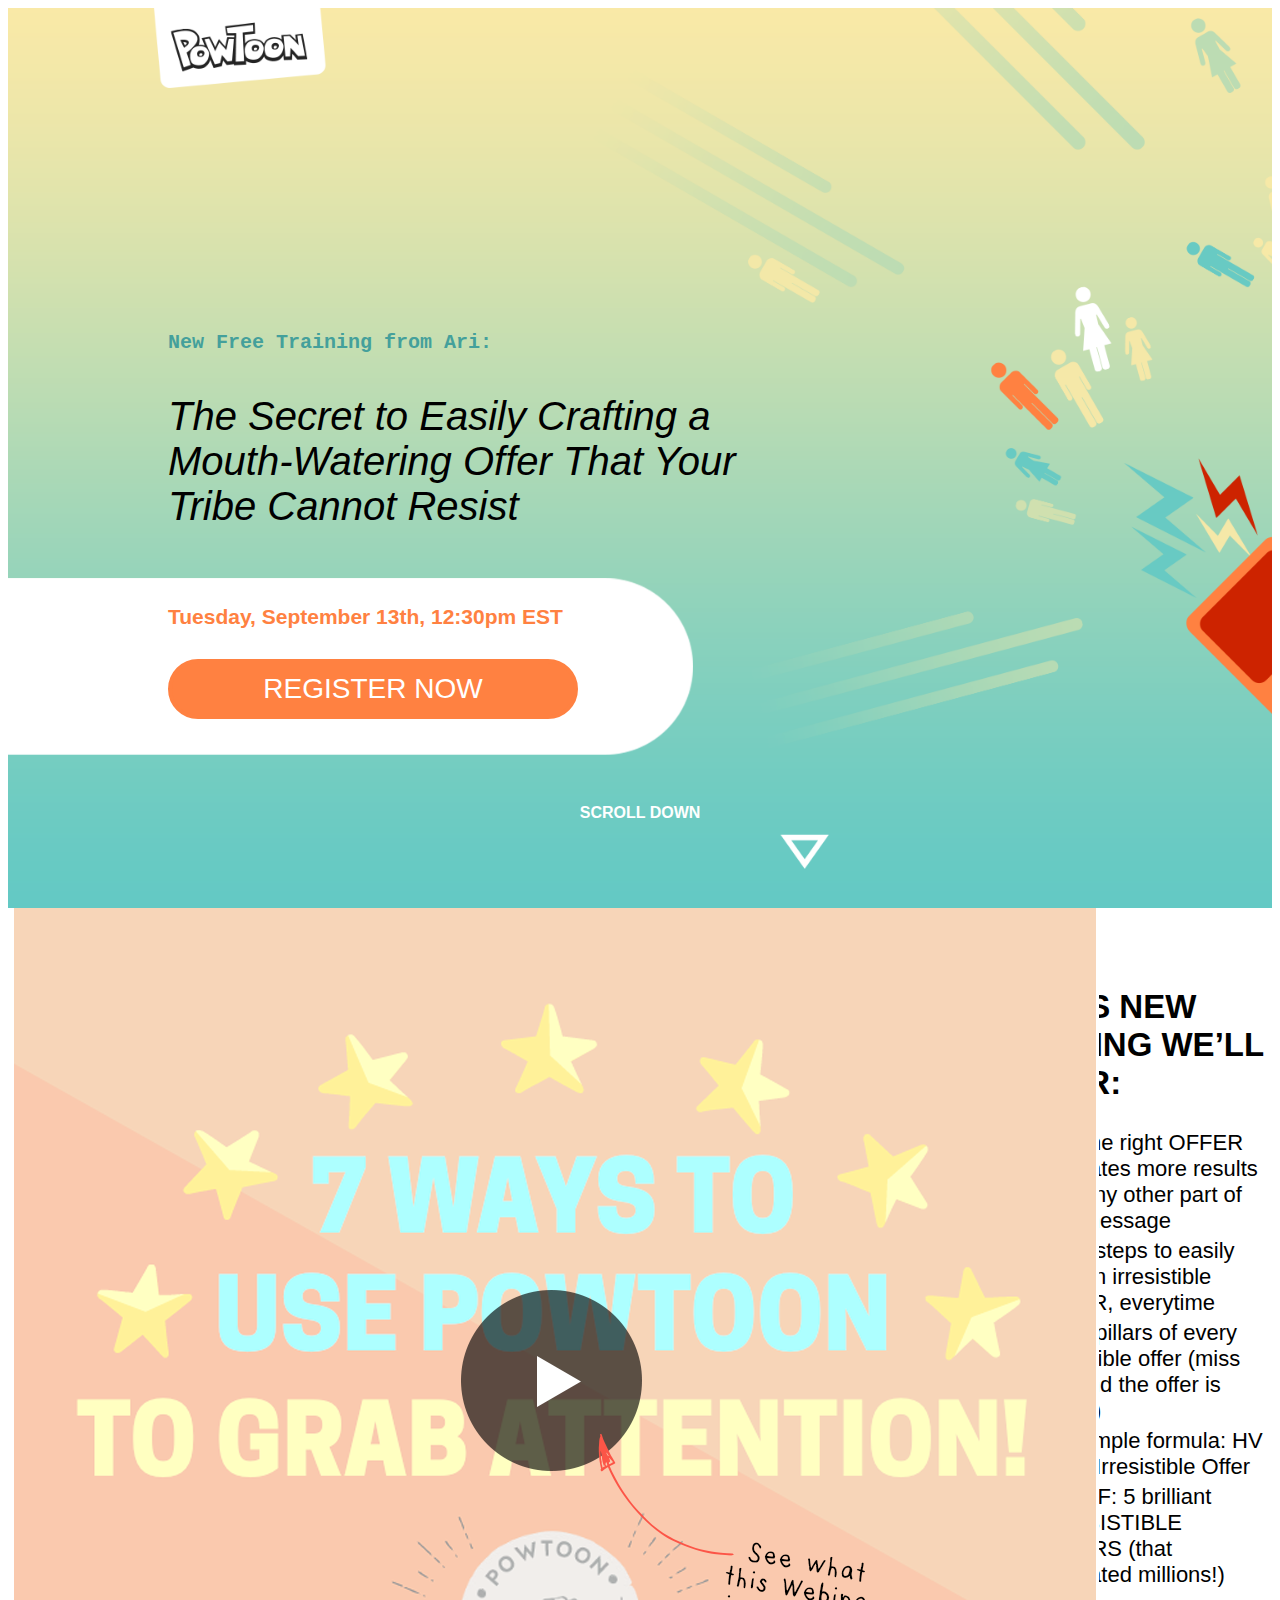
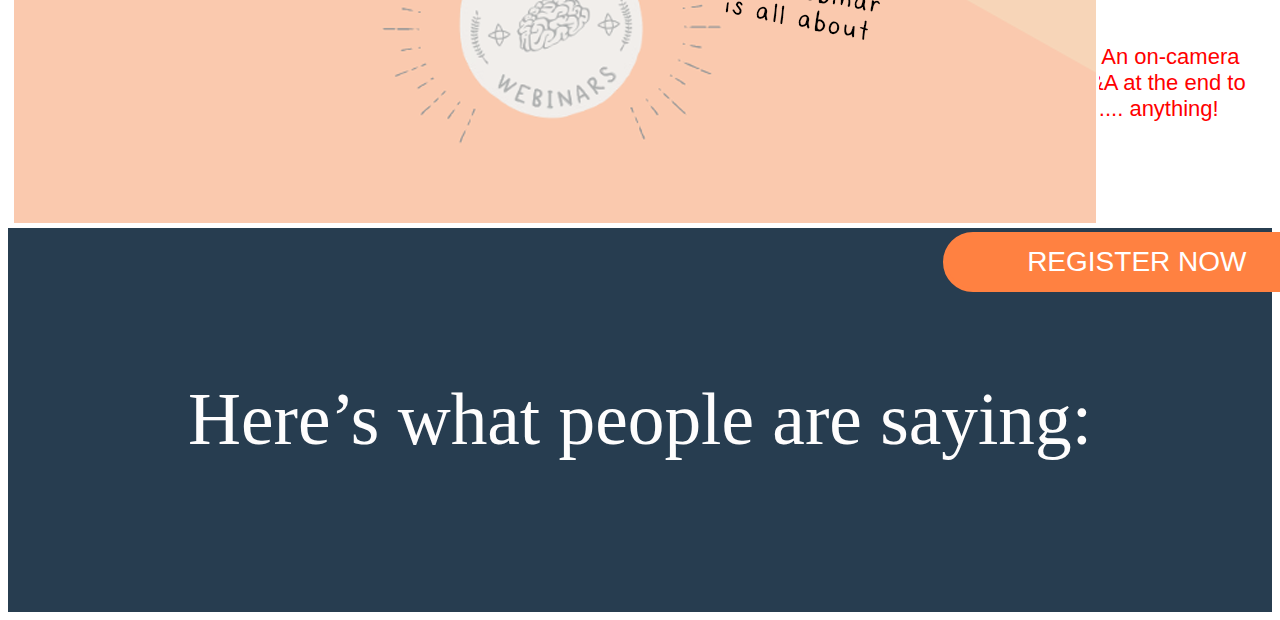
<file: index.html>
<!DOCTYPE html>
<html lang="en">
<head>
    <meta charset="UTF-8">
    <title>Powtoon</title>
    <link rel="stylesheet" href="//cdn.materialdesignicons.com/3.0.39/css/materialdesignicons.min.css">
    <link rel="stylesheet" href="css/111.css">

</head>

<body>
<div class="header">

    <!--div class="fons111.png" style="background-image: url(images/fons111.png)" -->

    <div class="fons111.png_content">
        <div class="top-block">
            <h1 class="block1">New Free Training from Ari:</h1>
            <p class="block2">The Secret to Easily Crafting
                a Mouth-Watering Offer
                That Your Tribe Cannot Resist
            </p>
        </div>
        <div class="bottom-block">
            <h2 class="data">Tuesday, September 13th, 12:30pm EST
            </h2>
            <div class="regist">REGISTER NOW
                <!--a href="" target="_blank">Ссылка откроется в новом окне</a>-->

            </div>
        </div>
        <h3 class="SCROLL">SCROLL DOWN
        </h3>
        <i class="mdi mdi-triangle-outline element"></i>

    </div>
</div>


<div>

    <div class="center-block">
        <div class="video">
            <!--img src="./images/video.png" alt="Vide"-->
            <!--<a href="">Ссылка откроется в этом окне</a> или
                <a href="" target="_blank">Ссылка откроется в новом окне</a>-->

            <img src="./images/video.png">
        </div>
        <div class="registration">

            <h4 class="text"> In this new training
                we’ll cover:</h4>
            <ul class="text1">
                <li> Why the right OFFER generates more results than any other part of your message</li>
                <li> The 6 steps to easily craft an irresistible OFFER, everytime</li>
                <li>The 3 pillars of every irresistible offer (miss one and the offer is boring)</li>
                <li> The simple formula: HV + LI = Irresistible Offer</li>
                <li>PROOF: 5 brilliant IRRESISTIBLE OFFERS (that generated millions!)</li>

            </ul>

            <ul class="herch">
                <li>PLUS! An on-camera live Q&A at the end to ask Ari.... anything!</li>
            </ul>
            <p class="regist2">REGISTER NOW
                <!--<a href="">Ссылка откроется в этом окне</a> или
                <a href="" target="_blank">Ссылка откроется в новом окне</a>-->

            </p>
        </div>
    </div>


    <div id="footer">
        Here’s what people are saying:
        <!--<a href="">Ссылка откроется в этом окне</a> или
        <a href="" target="_blank">Ссылка откроется в новом окне</a>-->
    </div>
</div>
</body>

</html>
</file>
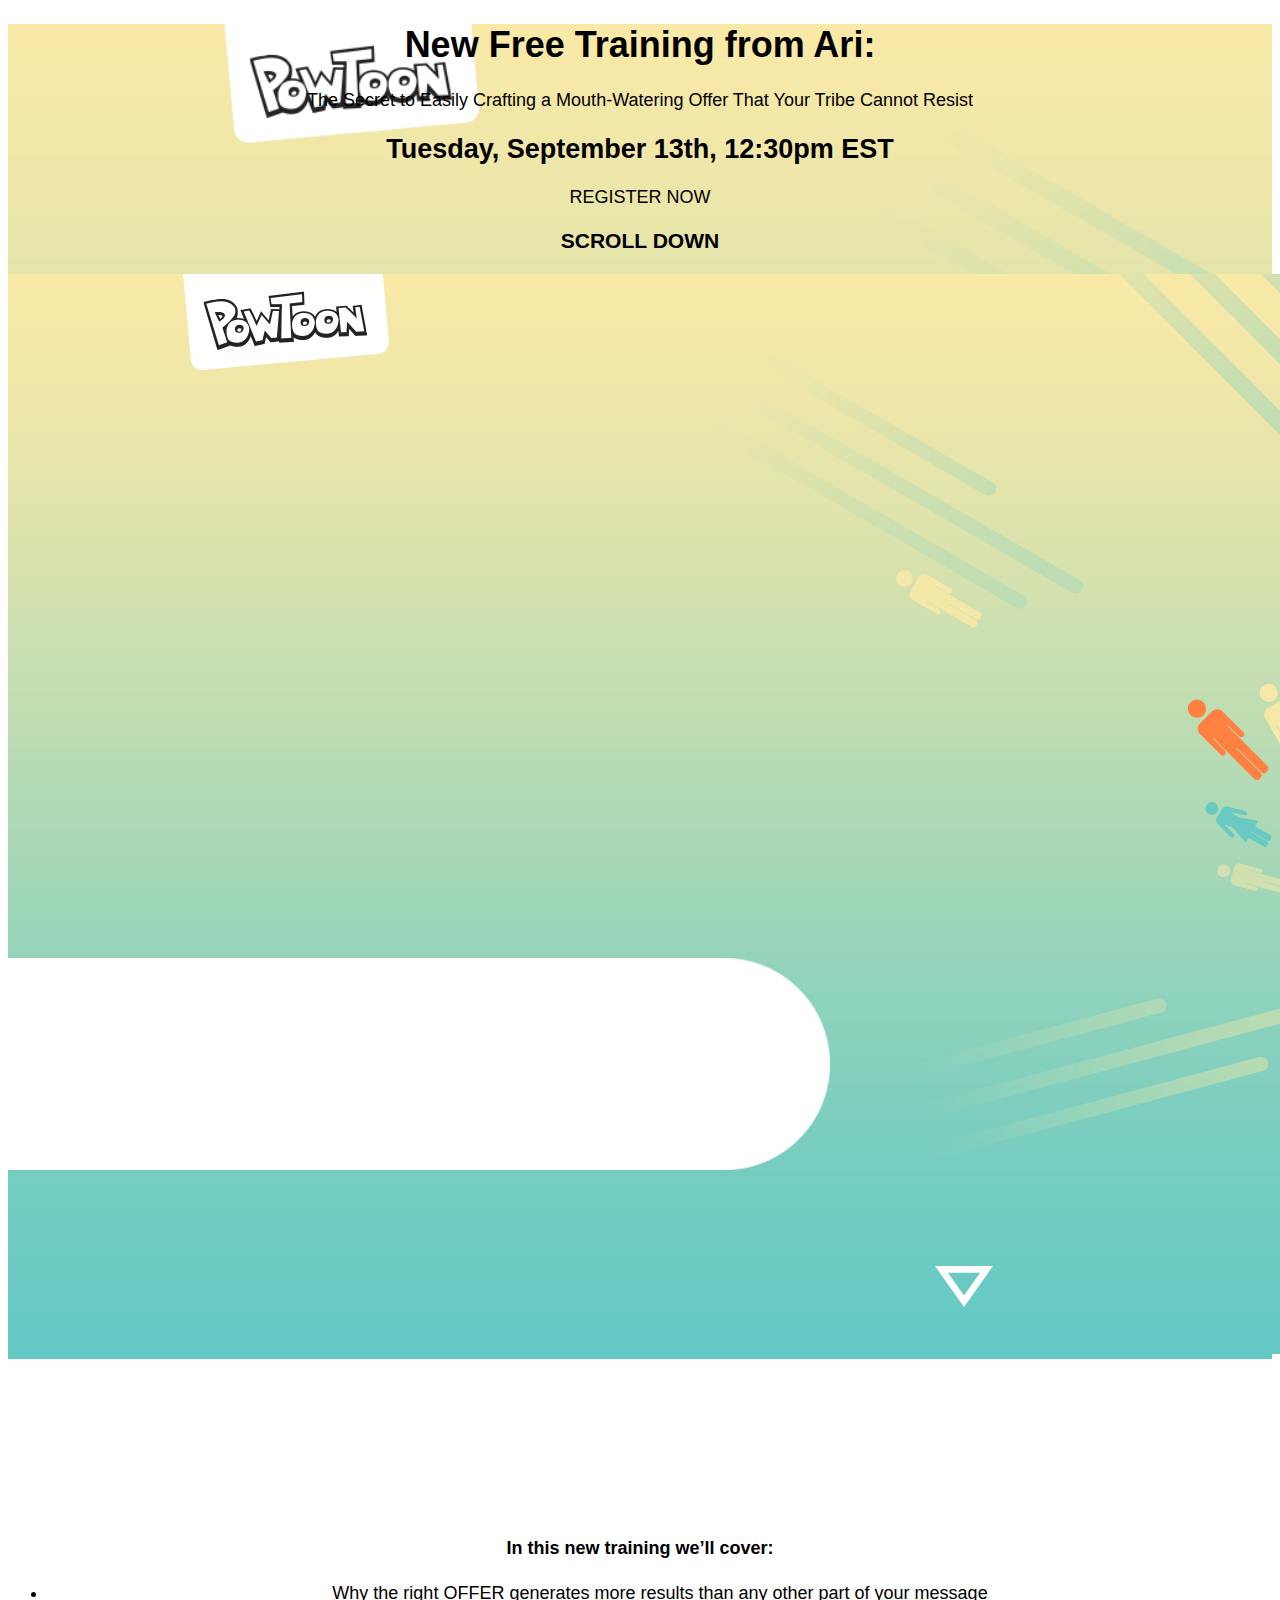
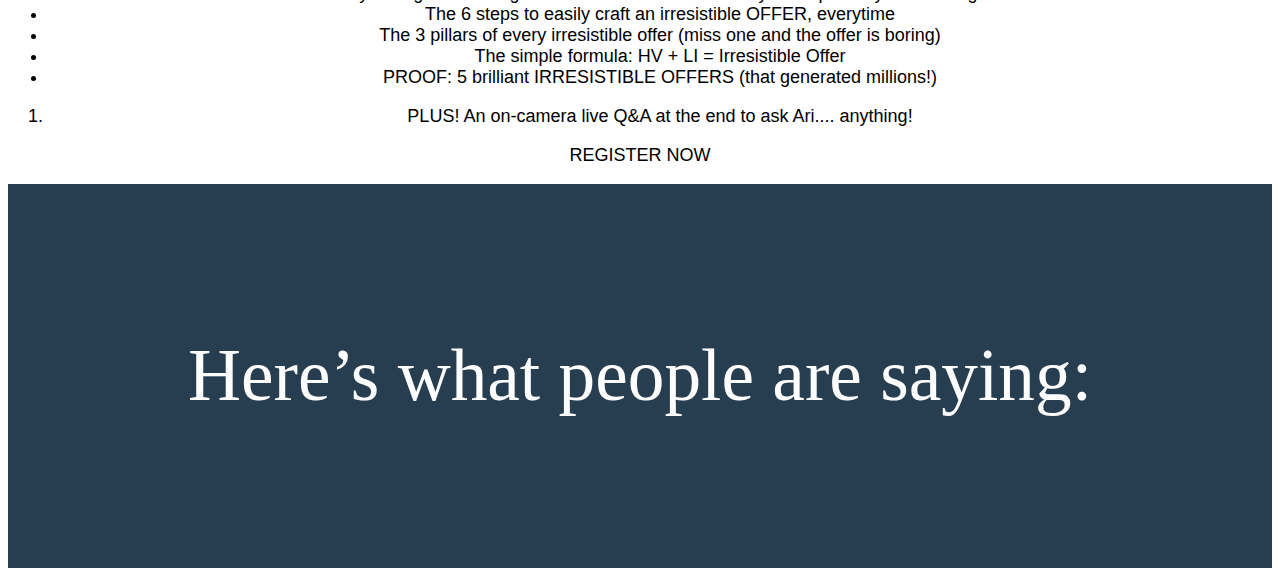
<file: 222.html>
<!DOCTYPE html>
<html lang="en">
<head>
    <meta charset="UTF-8">
    <title>Powtoon</title>
    <link rel="stylesheet" href="css/111.css">
</head>

<body>

<div class="header">





    <h1>New Free Training from Ari:
    </h1>
    <p>The Secret to Easily Crafting
        a Mouth-Watering Offer
        That Your Tribe Cannot Resist</p>
    <h2>Tuesday, September 13th, 12:30pm EST</h2>
    <p>REGISTER NOW
        <!--<a href="">Ссылка откроется в этом окне</a> или
        <a href="" target="_blank">Ссылка откроется в новом окне</a>-->

    </p>
    <h3>SCROLL DOWN</h3>
    <img src="./images/fons111.png" alt="fons">
</div>



<video>
    <img src="./images/video.png" >
    <!--<a href="">Ссылка откроется в этом окне</a> или
        <a href="" target="_blank">Ссылка откроется в новом окне</a>-->
</video>

<article>

    <h4> In this new training
        we’ll cover:</h4>
    <ul>
        <li> Why the right OFFER generates more results than any other part of your message</li>
        <li> The 6 steps to easily craft an irresistible OFFER, everytime </li>
        <li>The 3 pillars of every irresistible offer (miss one and the offer is boring)</li>
        <li> The simple formula: HV + LI = Irresistible Offer</li>
        <li>PROOF: 5 brilliant IRRESISTIBLE OFFERS (that generated millions!) </li>

    </ul>

    <ol>
        <li>PLUS! An on-camera live Q&A at the end to ask Ari.... anything!</li>
    </ol>
    <p>REGISTER NOW
        <!--<a href="">Ссылка откроется в этом окне</a> или
        <a href="" target="_blank">Ссылка откроется в новом окне</a>-->

    </p>
</article>


<div id="footer">
    Here’s what people are saying:
    <!--<a href="">Ссылка откроется в этом окне</a> или
           <a href="" target="_blank">Ссылка откроется в новом окне</a>-->
</div>
</body>

</html></html>
</file>
<file: css/111.css>
body {
    font-family: sans-serif;

    font-size: 18px;

    text-align: center;
}

.header {
    background: url("../images/fons111.png") no-repeat;
    background-size: cover;
    margin: 0;
    right: auto;
    min-height: 900px;
}


.top-block {
    top: 140px;
    left: 10px;
    height: 250px;
    padding-top: 310px;
    width: 625px;
    padding-left: 160px;
    text-align: start;
}

.block1 {
    font-size: 20px;
    font-family: Monospace;
    color: rgb(68, 160, 155);
}

.block2 {
    font-size: 40px;
    font-family: unset;
    font-style: italic;
    color: black;
}


.bottom-block {

    top: 200px;
    left: 10px;
    height: 150px;
    padding-top: 20px;
    width: 410px;
    padding-left: 160px;
    text-align: start;
}

.data {
    font-size: 21px;
    color: rgb(255, 129, 65);
}

.regist {
    border: 4px solid rgb(255, 129, 65);
    border-radius: 30px;
    background: rgb(255, 129, 65);

    padding: 10px 15px;
    text-align: center;
    margin-top: 30px;
    font-size: 28px;
    font-style: initial;
    color: white;


}

.SCROLL {

    text-align: center;
    color: white;
    font-size: 16px;
    padding-top: 50px;
}


.element::before {
    transform: rotate(180deg);
    font-size: 51px;
    font-weight: 800;
    color: white;
}

.video {
    display: inline-block;
    width: 69%;
}


.registration {
    display: inline-block;
    width: 30%;
    float: right;
}

.text {
    margin-top: 80px;
    font-size: 33px;
    TEXT-ALIGN: left;
    padding-left: 100px;
    /* padding-bottom: 0px; */
    border-bottom: 0px;
    text-transform: uppercase;

}

.text1 {
    list-style-image: url("../images/greater-than.png");
    margin-top: -20px;
    font-size: 22px;
    TEXT-ALIGN: left;
    padding-left: 140px;


}


.herch {
    list-style-image: url("../images/heart.png");
    top: 100px;
    color: red;
    margin-top: -20px;
    font-size: 22px;
    TEXT-ALIGN: left;
    padding-top: 50px;
    padding-left: 140px;
}

.regist2 {
    width: 350px;
    border: 4px solid rgb(255, 129, 65);
    border-radius: 30px;
    background: rgb(255, 129, 65);
    padding: 10px 15px;
    text-align: center;
    margin-top: 110px;
    margin-left: 50px;
    font-size: 28px;
    font-style: initial;
    color: white;
}


#footer {
    background-size: 1918px 200px;


    padding: 150px; /* Поля вокруг текста */
    background: rgb(39, 61, 80);
    color: rgb(254, 253, 253);

    text-align: center;

    font: 55pt TimesNewRoman, serif;
}
</file>
